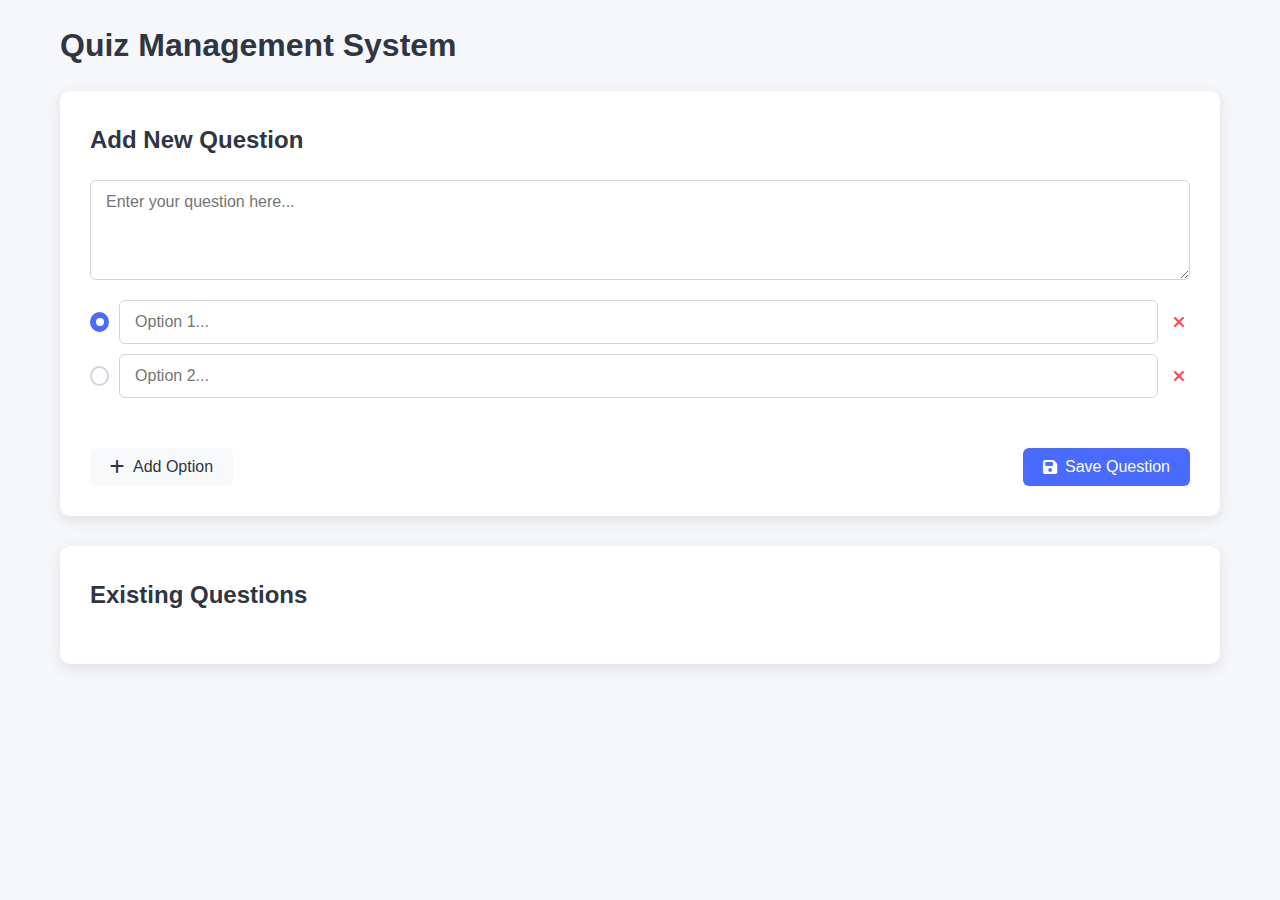
<file: index.html>
<!DOCTYPE html>
<html lang="en">

<head>
    <meta charset="UTF-8" />
    <meta name="viewport" content="width=device-width, initial-scale=1.0" />
    <title>Quiz Management</title>
    <link rel="stylesheet" href="https://cdnjs.cloudflare.com/ajax/libs/font-awesome/6.4.0/css/all.min.css">
    <link rel="stylesheet" href="./css/style.css">
</head>

<body>
    <div class="container">
        <h1>Quiz Management System</h1>

        <!-- Add Quiz Form -->
        <div class="form-container">
            <h2>Add New Question</h2>
            <form id="add-quiz">
                <textarea name="quiz" placeholder="Enter your question here..." rows="3" required></textarea>

                <div id="options-container">
                    <!-- Options will be added here by JavaScript -->
                </div>

                <div class="controls">
                    <button type="button" id="add-option">
                        <i class="fas fa-plus"></i>
                        Add Option
                    </button>
                    <button type="submit" id="submit-btn">
                        <i class="fas fa-save"></i>
                        Save Question
                    </button>
                </div>
            </form>
        </div>

        <!-- Quiz List -->
        <div class="quiz-list">
            <h2>Existing Questions</h2>
            <div id="quiz-items-container">
                <!-- Quiz items will be loaded here -->
            </div>
        </div>
    </div>

    <!-- Edit Modal -->
    <div class="modal" id="edit-modal">
        <div class="modal-content">
            <span class="close-btn" id="close-edit-modal">&times;</span>
            <h2>Edit Question</h2>
            <form id="edit-quiz-form">
                <input type="hidden" id="edit-quiz-id">
                <textarea id="edit-quiz-text" placeholder="Edit question..." rows="3" required></textarea>

                <div id="edit-options-container">
                    <!-- Edit options will be added here -->
                </div>

                <div class="controls">
                    <button type="button" id="edit-add-option">
                        <i class="fas fa-plus"></i>
                        Add Option
                    </button>
                    <button type="submit" id="update-btn">
                        <i class="fas fa-sync-alt"></i>
                        Update Question
                    </button>
                </div>
            </form>
        </div>
    </div>

    <script>
        // DOM Elements
        const form = document.querySelector('#add-quiz');
        const optionsContainer = document.querySelector('#options-container');
        const addOptionButton = document.querySelector('#add-option');
        const quizItemsContainer = document.querySelector('#quiz-items-container');
        const editModal = document.querySelector('#edit-modal');
        const closeEditModal = document.querySelector('#close-edit-modal');
        const editForm = document.querySelector('#edit-quiz-form');
        const editOptionsContainer = document.querySelector('#edit-options-container');
        const editAddOptionButton = document.querySelector('#edit-add-option');
        const editQuizText = document.querySelector('#edit-quiz-text');
        const editQuizId = document.querySelector('#edit-quiz-id');

        // Function to update option numbers and labels
        const updateOptionNumbers = (container) => {
            const optionGroups = container.querySelectorAll('.option-group');
            optionGroups.forEach((group, index) => {
                const input = group.querySelector('input[type="text"]');
                const radio = group.querySelector('input[type="radio"]');
                const label = group.querySelector('.radio-label');

                input.name = `option-${index + 1}`;
                input.placeholder = `Option ${index + 1}...`;
                radio.value = index;
            });
        };

        // Function to create a new option element
        const createOption = (container, value = '', isCorrect = false) => {
            const optionGroup = document.createElement('div');
            optionGroup.className = 'option-group';

            // Radio button for correct answer
            const radio = document.createElement('input');
            radio.type = 'radio';
            radio.name = 'correct-option';
            radio.style.cursor = 'pointer';
            if (isCorrect) radio.checked = true;

            // Label for radio button
            const radioLabel = document.createElement('span');
            radioLabel.className = 'radio-label';

            // Input for option text
            const input = document.createElement('input');
            input.type = 'text';
            input.required = true;
            input.value = value;

            // Remove button
            const removeBtn = document.createElement('button');
            removeBtn.type = 'button';
            removeBtn.className = 'remove-btn';
            removeBtn.title = "Delete";
            removeBtn.innerHTML = '<i class="fas fa-times"></i>';

            removeBtn.addEventListener('click', () => {
                // Don't allow removing if there are only 2 options
                if (container.querySelectorAll('.option-group').length > 2) {
                    optionGroup.remove();
                    updateOptionNumbers(container);
                } else {
                    alert("You must have at least 2 options!");
                }
            });

            // Append all elements
            optionGroup.appendChild(radio);
            optionGroup.appendChild(radioLabel);
            optionGroup.appendChild(input);
            optionGroup.appendChild(removeBtn);
            container.appendChild(optionGroup);

            updateOptionNumbers(container);
        };

        // Function to render quiz items
        const renderQuizItems = () => {
            quizItemsContainer.innerHTML = '';

            if (quizzes.length === 0) {
                quizItemsContainer.innerHTML = '<p>No questions added yet.</p>';
                return;
            }

            quizzes.forEach(quiz => {
                const quizItem = document.createElement('div');
                quizItem.className = 'quiz-item';
                quizItem.dataset.id = quiz.id;

                let optionsHtml = '';
                quiz.options.forEach(option => {
                    const isCorrect = option === quiz.answer;
                    optionsHtml += `
                        <div class="quiz-option ${isCorrect ? 'correct-option' : ''}">
                            ${option}
                            ${isCorrect ? '<i class="fas fa-check" style="margin-left: 5px;"></i>' : ''}
                        </div>
                    `;
                });

                quizItem.innerHTML = `
                    <div class="quiz-question">${quiz.quiz}</div>
                    <div class="quiz-options">${optionsHtml}</div>
                    <div class="quiz-actions">
                        <button class="edit-btn" data-id="${quiz.id}">
                            <i class="fas fa-edit"></i>
                            Edit
                        </button>
                        <button class="delete-btn" data-id="${quiz.id}">
                            <i class="fas fa-trash"></i>
                            Delete
                        </button>
                    </div>
                `;

                quizItemsContainer.appendChild(quizItem);
            });

            // Add event listeners to edit and delete buttons
            document.querySelectorAll('.edit-btn').forEach(btn => {
                btn.addEventListener('click', (e) => {
                    const id = parseInt(e.target.closest('button').dataset.id);
                    openEditModal(id);
                });
            });

            document.querySelectorAll('.delete-btn').forEach(btn => {
                btn.addEventListener('click', (e) => {
                    const id = parseInt(e.target.closest('button').dataset.id);
                    deleteQuiz(id);
                });
            });
        };

        // Function to open edit modal
        const openEditModal = (id) => {
            const quiz = quizzes.find(q => q.id === id);
            if (!quiz) return;

            editQuizId.value = quiz.id;
            editQuizText.value = quiz.quiz;
            editOptionsContainer.innerHTML = '';

            // Add options to edit form
            quiz.options.forEach(option => {
                createOption(editOptionsContainer, option, option === quiz.answer);
            });

            editModal.style.display = 'flex';
        };

        // Function to close edit modal
        const closeModal = () => {
            editModal.style.display = 'none';
        };

        // Function to delete a quiz
        const deleteQuiz = (id) => {
            if (confirm('Are you sure you want to delete this question?')) {
                quizzes = quizzes.filter(q => q.id !== id);
                renderQuizItems();
                alert('Question deleted successfully!');
            }
        };

        // Add initial options when page loads
        document.addEventListener('DOMContentLoaded', () => {
            createOption(optionsContainer, '');
            createOption(optionsContainer, '');

            // Mark first option as correct by default
            const firstRadio = optionsContainer.querySelector('input[type="radio"]');
            if (firstRadio) {
                firstRadio.checked = true;
            }

            renderQuizItems();
        });

        // Add new option when button is clicked
        addOptionButton.addEventListener('click', () => {
            createOption(optionsContainer, '');
        });

        // Add new option in edit form
        editAddOptionButton.addEventListener('click', () => {
            createOption(editOptionsContainer, '');
        });

        // Close modal when X is clicked
        closeEditModal.addEventListener('click', closeModal);

        // Close modal when clicking outside
        editModal.addEventListener('click', (e) => {
            if (e.target === editModal) {
                closeModal();
            }
        });

        // Form submission handler for new quiz
        form.addEventListener('submit', (e) => {
            e.preventDefault();

            const formData = new FormData(form);
            const optionInputs = optionsContainer.querySelectorAll('.option-group input[type="text"]');
            const radioInputs = optionsContainer.querySelectorAll('.option-group input[type="radio"]');
            const question = formData.get('quiz').trim();

            // Prepare data
            const options = [];
            let answer = '';

            // Create new quiz
            const newQuiz = {
                id: Date.now(),
                quiz: question,
                options: options,
                answer: answer
            };

            quizzes.push(newQuiz);
            renderQuizItems();

            // Reset form
            form.reset();
            optionsContainer.innerHTML = '';
            createOption(optionsContainer, '');
            createOption(optionsContainer, '');

            // Mark first option as correct by default
            const firstRadio = optionsContainer.querySelector('input[type="radio"]');
            if (firstRadio) {
                firstRadio.checked = true;
            }

            alert('Question added successfully!');
        });

        // Edit form submission handler
        editForm.addEventListener('submit', (e) => {
            e.preventDefault();

            const optionInputs = editOptionsContainer.querySelectorAll('.option-group input[type="text"]');
            const radioInputs = editOptionsContainer.querySelectorAll('.option-group input[type="radio"]');
            const question = editQuizText.value.trim();
            const id = parseInt(editQuizId.value);

            // Validate question
            if (!question) {
                alert('Please enter a question!');
                return;
            }

            // Prepare data
            const options = [];
            let answer = '';

            optionInputs.forEach((input, index) => {
                const optionText = input.value.trim();
                if (!optionText) {
                    alert('Please fill in all options!');
                    return;
                }
                options.push(optionText);
                if (radioInputs[index].checked) {
                    answer = optionText;
                }
            });

            if (!answer) {
                alert('Please select the correct answer!');
                return;
            }

            // Update quiz
            const quizIndex = quizzes.findIndex(q => q.id === id);
            if (quizIndex !== -1) {
                quizzes[quizIndex] = {
                    id: id,
                    quiz: question,
                    options: options,
                    answer: answer
                };

                renderQuizItems();
                closeModal();
                alert('Question updated successfully!');
            }
        });
    </script>
</body>

</html>
</file>
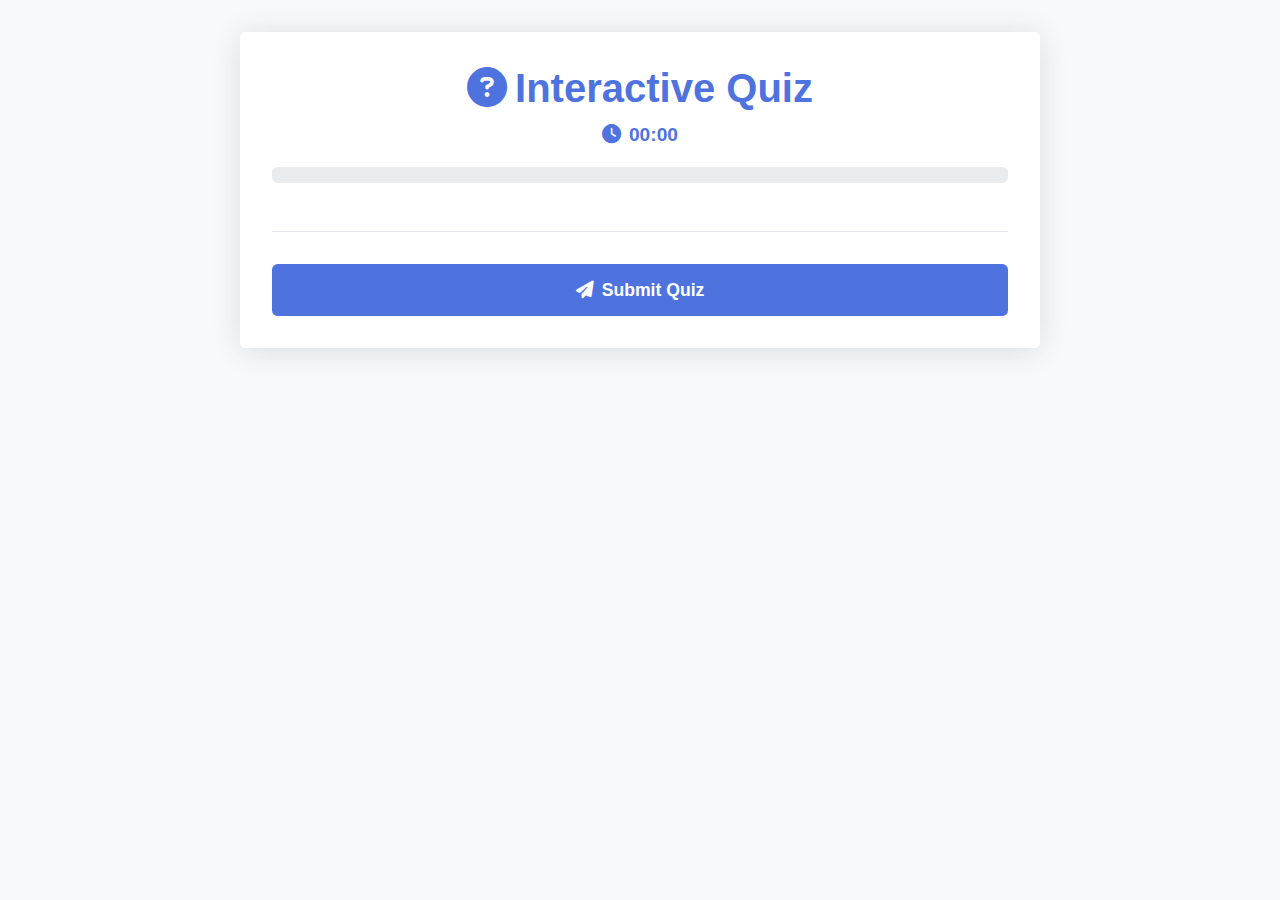
<file: quiz.html>
<!DOCTYPE html>
<html lang="en">

<head>
    <meta charset="UTF-8">
    <meta name="viewport" content="width=device-width, initial-scale=1.0">
    <title>Interactive Quiz</title>
    <!-- Bootstrap 5 CSS -->
    <link href="https://cdn.jsdelivr.net/npm/bootstrap@5.3.0/dist/css/bootstrap.min.css" rel="stylesheet">
    <!-- Font Awesome for icons -->
    <link rel="stylesheet" href="https://cdnjs.cloudflare.com/ajax/libs/font-awesome/6.4.0/css/all.min.css">
    <link rel="stylesheet" href="./css/quiz.css">
</head>

<body>
    <div class="quiz-container">
        <div class="quiz-header">
            <h1><i class="fas fa-question-circle me-2"></i>Interactive Quiz</h1>
            <div class="timer">
                <i class="fas fa-clock me-2"></i><span id="time">00:00</span>
            </div>
            <div class="progress-container">
                <div class="progress">
                    <div class="progress-bar" id="quiz-progress" role="progressbar" style="width: 0%"></div>
                </div>
            </div>
        </div>

        <form id="quiz-form">
            <!-- Questions will be dynamically inserted here -->
        </form>
    </div>

    <!-- Bootstrap 5 JS Bundle with Popper -->
    <script src="https://cdn.jsdelivr.net/npm/bootstrap@5.3.0/dist/js/bootstrap.bundle.min.js"></script>

    <script>
        let quizForm = document.querySelector('#quiz-form');
        let questions = [];
        let timeElapsed = 0;
        let timerInterval;

        // Timer function
        function startTimer() {
            clearInterval(timerInterval);
            timeElapsed = 0;
            updateTimerDisplay();
            timerInterval = setInterval(() => {
                timeElapsed++;
                updateTimerDisplay();
            }, 1000);
        }

        function updateTimerDisplay() {
            const minutes = Math.floor(timeElapsed / 60).toString().padStart(2, '0');
            const seconds = (timeElapsed % 60).toString().padStart(2, '0');
            document.getElementById('time').textContent = `${minutes}:${seconds}`;
        }

        function shuffleArray(array) {
            for (let i = array.length - 1; i > 0; i--) {
                const j = Math.floor(Math.random() * (i + 1));
                [array[i], array[j]] = [array[j], array[i]];
            }
            return array;
        }

        function loadQuiz() {
            startTimer();
            quizForm.innerHTML = '';

            fetch('backend/quiz/get.php')
                .then(res => res.json())
                .then(response => {
                    questions = shuffleArray(response);

                    // Update progress bar
                    document.getElementById('quiz-progress').style.width = '0%';

                    questions.forEach((question, index) => {
                        const questionDiv = document.createElement('div');
                        questionDiv.className = 'question-card';
                        questionDiv.innerHTML = `
                            <h2><span class="badge bg-primary me-2">${index + 1}</span>${question.quiz}</h2>
                        `;

                        let options = shuffleArray(question.options);
                        options.forEach(option => {
                            const optionDiv = document.createElement('div');
                            optionDiv.className = 'option-label';

                            const optionLabel = document.createElement('label');
                            optionLabel.style.width = '100%';
                            optionLabel.style.cursor = 'pointer';
                            optionLabel.innerHTML = `
                                <input type="radio" name="${question.id}" value="${option}" class="me-2">
                                ${option}
                            `;

                            optionDiv.appendChild(optionLabel);
                            questionDiv.appendChild(optionDiv);
                        });

                        quizForm.appendChild(questionDiv);
                    });
                })
                .finally(() => {
                    const submitDiv = document.createElement('div');
                    submitDiv.className = 'd-grid mt-4';

                    const submitButton = document.createElement('button');
                    submitButton.className = 'submit-btn';
                    submitButton.type = 'submit';
                    submitButton.innerHTML = '<i class="fas fa-paper-plane me-2"></i>Submit Quiz';

                    submitDiv.appendChild(submitButton);
                    quizForm.appendChild(submitDiv);
                });
        }

        function showResult(score, total) {
            clearInterval(timerInterval);

            const percentage = Math.round((score / total) * 100);
            let message = '';
            let emoji = '';

            if (percentage >= 80) {
                message = 'Excellent work! You really know your stuff.';
                emoji = '🎉';
            } else if (percentage >= 60) {
                message = 'Good job! You passed the quiz.';
                emoji = '👍';
            } else {
                message = 'Keep practicing! You can do better next time.';
                emoji = '💪';
            }

            const resultModal = document.createElement('div');
            resultModal.className = 'result-modal';
            resultModal.innerHTML = `
                <div class="result-content">
                    <h2>Quiz Results ${emoji}</h2>
                    <p>${message}</p>
                    <div class="score-display">${score}/${total}</div>
                    <p>That's ${percentage}% correct!</p>
                    <p>Time taken: ${document.getElementById('time').textContent}</p>
                    <button class="close-btn" onclick="this.closest('.result-modal').remove(); loadQuiz();">
                        <i class="fas fa-redo me-2"></i>Try Again
                    </button>
                </div>
            `;

            document.body.appendChild(resultModal);
        }

        loadQuiz();

        quizForm.addEventListener('submit', (e) => {
            e.preventDefault();
            let formData = new FormData(quizForm);
            let answers = {};
            formData.forEach((value, key) => {
                answers[key] = value;
            });

            let answersCount = 0;
            questions.forEach(question => {
                if (answers[question.id] === question.answer) {
                    answersCount++;
                }
            });

            const percentage = Math.round((answersCount / questions.length) * 100)

            let data = {
                score: answersCount,
                total: questions.length,
                percentage: percentage,
                time: timeElapsed
            };

            fetch('backend/quiz/save-result.php', {
                method: 'POST',
                headers: { 'Content-Type': 'application/json' },
                body: JSON.stringify(data)
            })
                .then(res => res.json())
                .then(response => {
                    if (response.success) {
                        showResult(answersCount, questions.length);
                    } else {
                        alert('Error : ', response.message);
                    }
                });
        });

        // Update progress as user answers questions
        quizForm.addEventListener('change', () => {
            let answeredCount = 0;
            questions.forEach(question => {
                if (quizForm.elements[question.id].value) {
                    answeredCount++;
                }
            });

            const progress = (answeredCount / questions.length) * 100;
            document.getElementById('quiz-progress').style.width = `${progress}%`;
        });
    </script>
</body>

</html>
</file>
<file: css/style.css>
:root {
    --primary: #4a6bff;
    --secondary: #f8f9fa;
    --danger: #ff4757;
    --success: #2ed573;
    --dark: #2f3542;
    --light: #ffffff;
    --gray: #ced6e0;
}

* {
    margin: 0;
    padding: 0;
    box-sizing: border-box;
    font-family: 'Segoe UI', Tahoma, Geneva, Verdana, sans-serif;
}

body {
    background-color: #f5f7fa;
    color: var(--dark);
    line-height: 1.6;
}

.container {
    max-width: 1200px;
    margin: 0 auto;
    padding: 20px;
}

h1,
h2,
h3 {
    color: var(--dark);
    margin-bottom: 20px;
}

/* Form Styles */
.form-container {
    background-color: var(--light);
    border-radius: 10px;
    box-shadow: 0 4px 15px rgba(0, 0, 0, 0.1);
    padding: 30px;
    margin-bottom: 30px;
}

#add-quiz {
    display: flex;
    flex-direction: column;
    gap: 20px;
}

textarea,
input[type="text"] {
    width: 100%;
    padding: 12px 15px;
    border: 1px solid var(--gray);
    border-radius: 6px;
    font-size: 16px;
    transition: border 0.3s;
}

textarea {
    min-height: 100px;
    resize: vertical;
}

textarea:focus,
input[type="text"]:focus {
    outline: none;
    border-color: var(--primary);
    box-shadow: 0 0 0 3px rgba(74, 107, 255, 0.2);
}

.option-group {
    display: flex;
    align-items: center;
    gap: 10px;
    margin-bottom: 10px;
}

.radio-label {
    width: 20px;
    height: 20px;
    border-radius: 50%;
    border: 2px solid var(--gray);
    display: inline-block;
    cursor: pointer;
    position: relative;
}

input[type="radio"] {
    display: none;
}

input[type="radio"]:checked+.radio-label {
    border-color: var(--primary);
    background-color: var(--primary);
}

input[type="radio"]:checked+.radio-label::after {
    content: '';
    position: absolute;
    top: 50%;
    left: 50%;
    transform: translate(-50%, -50%);
    width: 8px;
    height: 8px;
    border-radius: 50%;
    background-color: white;
}

.controls {
    display: flex;
    justify-content: space-between;
    align-items: center;
    margin-top: 20px;
}

button {
    padding: 10px 20px;
    border: none;
    border-radius: 6px;
    font-size: 16px;
    cursor: pointer;
    display: flex;
    align-items: center;
    gap: 8px;
    transition: all 0.3s;
}

#add-option {
    background-color: var(--secondary);
    color: var(--dark);
}

#add-option:hover {
    background-color: #e9ecef;
}

#submit-btn {
    background-color: var(--primary);
    color: white;
}

#submit-btn:hover {
    background-color: #3a5bef;
    transform: translateY(-2px);
}

.remove-btn {
    background-color: transparent;
    color: var(--danger);
    padding: 5px;
    border-radius: 50%;
}

.remove-btn:hover {
    background-color: rgba(255, 71, 87, 0.1);
}

/* Quiz List Styles */
.quiz-list {
    background-color: var(--light);
    border-radius: 10px;
    box-shadow: 0 4px 15px rgba(0, 0, 0, 0.1);
    padding: 30px;
}

.quiz-item {
    padding: 20px;
    border-bottom: 1px solid var(--gray);
    transition: all 0.3s;
}

.quiz-item:last-child {
    border-bottom: none;
}

.quiz-item:hover {
    background-color: rgba(74, 107, 255, 0.05);
}

.quiz-question {
    font-weight: 600;
    font-size: 18px;
    margin-bottom: 15px;
}

.quiz-options {
    display: grid;
    grid-template-columns: repeat(auto-fill, minmax(200px, 1fr));
    gap: 10px;
    margin-bottom: 15px;
}

.quiz-option {
    padding: 8px 12px;
    background-color: var(--secondary);
    border-radius: 6px;
    position: relative;
}

.correct-option {
    background-color: rgba(46, 213, 115, 0.2);
    border-left: 4px solid var(--success);
}

.quiz-actions {
    display: flex;
    gap: 10px;
}

.edit-btn {
    background-color: #ffa502;
    color: white;
}

.edit-btn:hover {
    background-color: #e69500;
}

.delete-btn {
    background-color: var(--danger);
    color: white;
}

.delete-btn:hover {
    background-color: #ff3f4f;
}

/* Modal Styles */
.modal {
    display: none;
    position: fixed;
    top: 0;
    left: 0;
    width: 100%;
    height: 100%;
    background-color: rgba(0, 0, 0, 0.5);
    z-index: 1000;
    justify-content: center;
    align-items: center;
}

.modal-content {
    background-color: white;
    border-radius: 10px;
    width: 90%;
    max-width: 600px;
    padding: 30px;
    box-shadow: 0 5px 20px rgba(0, 0, 0, 0.2);
    position: relative;
}

.close-btn {
    position: absolute;
    top: 15px;
    right: 15px;
    font-size: 24px;
    cursor: pointer;
    color: var(--gray);
}

.close-btn:hover {
    color: var(--dark);
}

/* Responsive */
@media (max-width: 768px) {
    .quiz-options {
        grid-template-columns: 1fr;
    }

    .controls {
        flex-direction: column;
        gap: 10px;
    }

    button {
        width: 100%;
        justify-content: center;
    }
}
</file>
<file: css/quiz.css>
:root {
    --primary-color: #4e73df;
    --secondary-color: #f8f9fc;
    --accent-color: #2e59d9;
    --text-color: #5a5c69;
    --correct-color: #1cc88a;
    --wrong-color: #e74a3b;
}

body {
    font-family: 'Nunito', -apple-system, BlinkMacSystemFont, sans-serif;
    background-color: #f8f9fc;
    color: var(--text-color);
    line-height: 1.6;
}

.quiz-container {
    max-width: 800px;
    margin: 2rem auto;
    padding: 2rem;
    background: white;
    border-radius: 0.35rem;
    box-shadow: 0 0.15rem 1.75rem 0 rgba(58, 59, 69, 0.15);
}

.quiz-header {
    text-align: center;
    margin-bottom: 2rem;
    padding-bottom: 1rem;
    border-bottom: 1px solid #e3e6f0;
}

.quiz-header h1 {
    color: var(--primary-color);
    font-weight: 700;
}

.question-card {
    margin-bottom: 2rem;
    padding: 1.5rem;
    background: var(--secondary-color);
    border-radius: 0.35rem;
    border-left: 0.25rem solid var(--primary-color);
    transition: all 0.3s ease;
}

.question-card:hover {
    transform: translateY(-3px);
    box-shadow: 0 0.5rem 1rem rgba(0, 0, 0, 0.1);
}

.question-card h2 {
    font-size: 1.25rem;
    margin-bottom: 1.25rem;
    color: var(--primary-color);
}

.option-label {
    display: block;
    margin-bottom: 0.75rem;
    padding: 0.75rem 1rem;
    background: white;
    border-radius: 0.35rem;
    cursor: pointer;
    transition: all 0.2s ease;
    border: 1px solid #e3e6f0;
}

.option-label:hover {
    background: #f1f3f9;
}

.option-label input[type="radio"] {
    margin-right: 10px;
}

.submit-btn {
    display: block;
    width: 100%;
    padding: 0.75rem;
    background: var(--primary-color);
    color: white;
    border: none;
    border-radius: 0.35rem;
    font-size: 1.1rem;
    font-weight: 600;
    cursor: pointer;
    transition: all 0.3s ease;
}

.submit-btn:hover {
    background: var(--accent-color);
    transform: translateY(-2px);
}

.progress-container {
    margin-bottom: 2rem;
}

.progress {
    height: 1rem;
    border-radius: 0.35rem;
}

.progress-bar {
    background-color: var(--primary-color);
}

.result-modal {
    position: fixed;
    top: 0;
    left: 0;
    width: 100%;
    height: 100%;
    background: rgba(0, 0, 0, 0.5);
    display: flex;
    align-items: center;
    justify-content: center;
    z-index: 1000;
}

.result-content {
    background: white;
    padding: 2rem;
    border-radius: 0.35rem;
    text-align: center;
    max-width: 500px;
    width: 90%;
}

.result-content h2 {
    color: var(--primary-color);
    margin-bottom: 1.5rem;
}

.score-display {
    font-size: 3rem;
    font-weight: 700;
    color: var(--primary-color);
    margin: 1rem 0;
}

.close-btn {
    background: var(--primary-color);
    color: white;
    border: none;
    padding: 0.5rem 1.5rem;
    border-radius: 0.35rem;
    cursor: pointer;
    transition: all 0.3s ease;
}

.close-btn:hover {
    background: var(--accent-color);
}

.timer {
    font-size: 1.2rem;
    font-weight: 600;
    color: var(--primary-color);
    margin-bottom: 1rem;
}

@media (max-width: 768px) {
    .quiz-container {
        margin: 1rem;
        padding: 1.5rem;
    }

    .question-card {
        padding: 1rem;
    }
}
</file>
